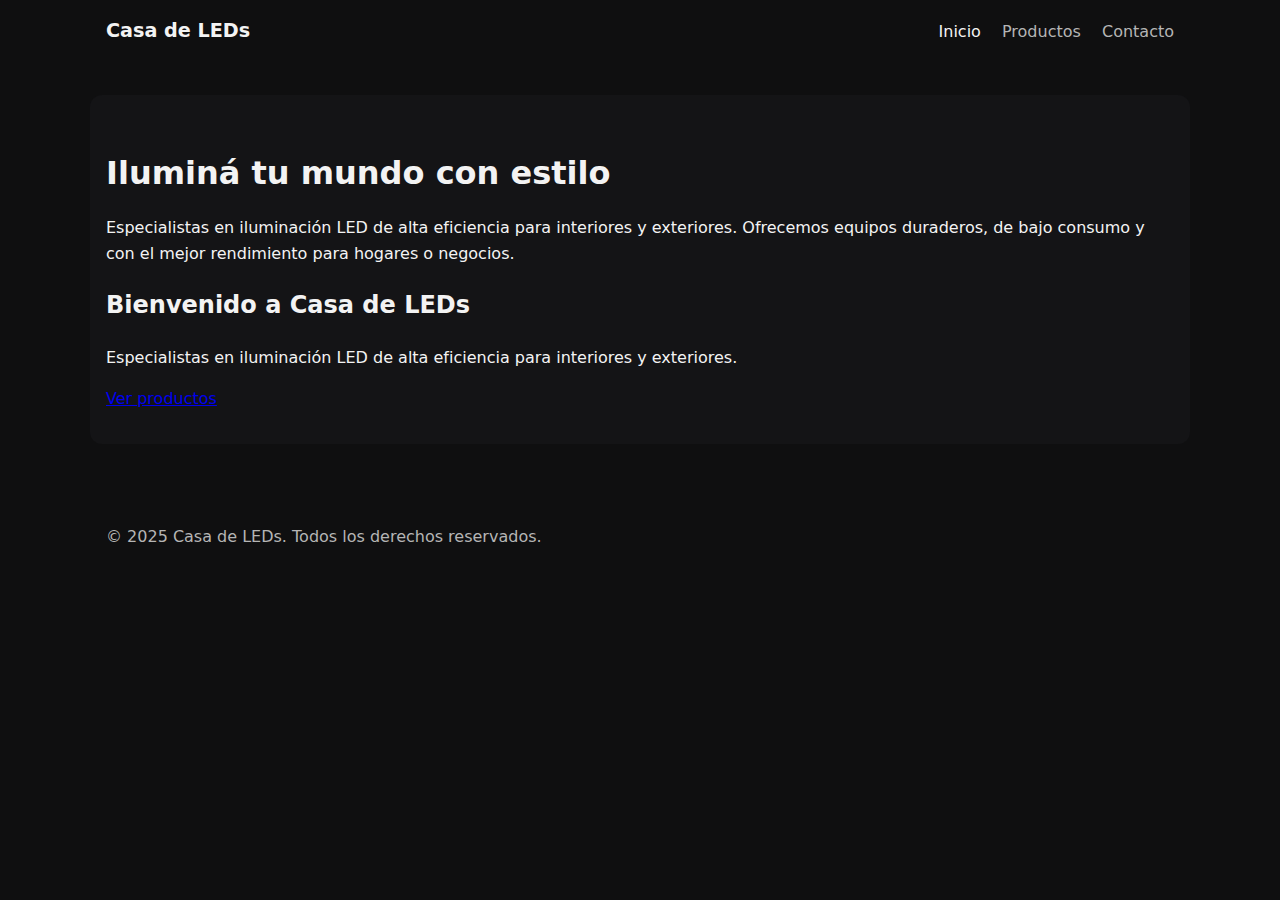
<file: index.html>
<!DOCTYPE html>
<html lang="es">
<head>
  <meta charset="UTF-8">
  <meta name="viewport" content="width=device-width, initial-scale=1.0" />
  <title>Casa de LEDs | Inicio </title>
  <link rel="stylesheet" href="assets/css/style.css">
</head>
<body>
 <header class="nav">
  <a class="logo" href="index.html">Casa de LEDs</a>
  <nav class="menu" aria-label="Navegación principal">
    <a href="index.html" class="menu__link is-active">Inicio</a>
    <a href="productos.html" class="menu__link">Productos</a>
    <a href="contacto.html" class="menu__link">Contacto</a>
  </nav>
 </header>

  
  <main>
    <section class="hero" id="hero">
      <div class="hero__contenido">
        <h1>Iluminá tu mundo con estilo</h1>
        <p>Especialistas en iluminación LED de alta eficiencia para interiores y exteriores. Ofrecemos equipos duraderos, de bajo consumo y con el mejor rendimiento para hogares o negocios.</p>


      <h2>Bienvenido a Casa de LEDs</h2>
      <p>Especialistas en iluminación LED de alta eficiencia para interiores y exteriores.</p>
      <a class="boton" href="productos.html">Ver productos</a>
    </section>
  </main>

  <footer>
    <p>&copy; 2025 Casa de LEDs. Todos los derechos reservados.</p>
  </footer>
</body>
</html>
</file>
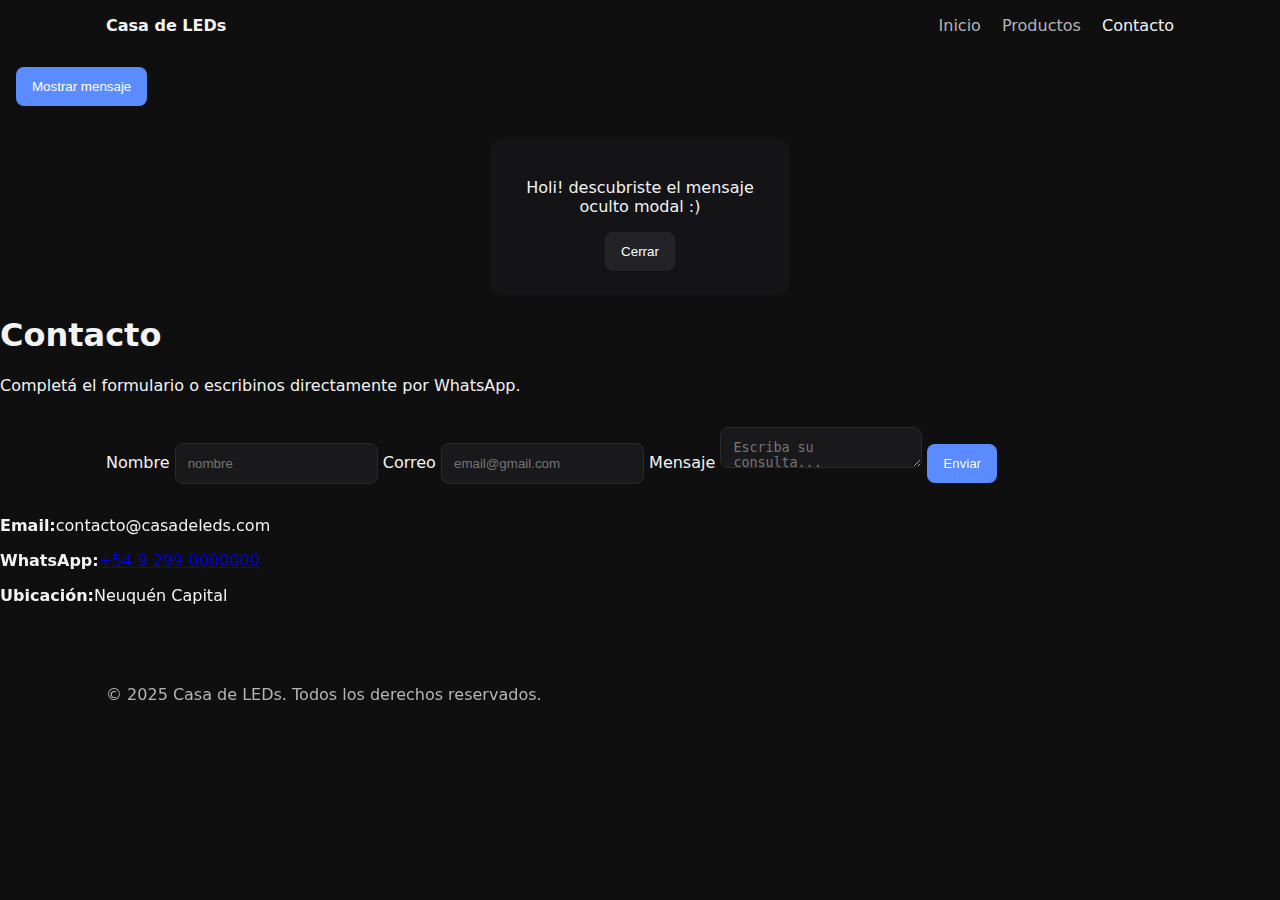
<file: contacto.html>
<!DOCTYPE html>
<html lang="es">
<head>
  <meta charset="UTF-8">
  <meta name="viewport" content="width=device-width, initial-scale=1.0">
  <title>Casa de LEDs | Contacto</title>
  <link rel="stylesheet" href="assets/style.css">
</head>

<body>
  <header class="nav">
    <a class="logo" href="index.html">Casa de LEDs</a>
    <nav class="menu">
        <a href="index.html" class="menu__link">Inicio</a>
        <a href="productos.html" class="menu__link">Productos</a>
        <a href="contacto.html" class="menu__link is-active">Contacto</a>
    </nav>
  </header>
 <!--boton mas modal TP7-->
  <button id="btn-modal" class="btn btn--primario" style="margin: 1rem;">
  Mostrar mensaje
</button>

<div id="modal" class="oculto" 
     style="
        background:#141416;
        padding:1.5rem;
        border-radius:12px;
        max-width:300px;
        margin:1rem auto;
        text-align:center;
     ">
    <p>Holi! descubriste el mensaje oculto modal :)</p>
    <button id="cerrar-modal" class="btn btn--secundario">Cerrar</button>
</div>

  <main>

    <section class="contacto-page">
      <h1 class="titulo-pagina">Contacto</h1>
      <p class="subtitulo">Completá el formulario o escribinos directamente por WhatsApp.</p>
    </section>

    <section class="formulario-contacto">
      <form action="#" method="post" class="form">

        <label for="nombre">Nombre</label>
        <input type="text" id="nombre" name="nombre" required placeholder="nombre">

        <label for="email">Correo</label>
        <input type="email" id="email" name="email" required placeholder="email@gmail.com">

        <label for="mensaje">Mensaje</label>
        <textarea id="mensaje" name="mensaje" rows="1" required placeholder="Escriba su consulta..."></textarea>

        <button type="submit" class="btn btn--primario">Enviar</button>
      </form>

      <div class="info-contacto">
        <p><strong>Email:</strong>contacto@casadeleds.com</p>
        <p><strong>WhatsApp:</strong><a href="https://wa.me/+5492990000000" target="_blank">+54 9 299 0000000</a></p>
        <p><strong>Ubicación:</strong>Neuquén Capital</p>
      </div>
    </section>

  <footer>
    <p>&copy; 2025 Casa de LEDs. Todos los derechos reservados.</p>
  </footer>

  <script src="assets/js/script.js"></script> <!--script TP7-->
</body>
</html>
</file>
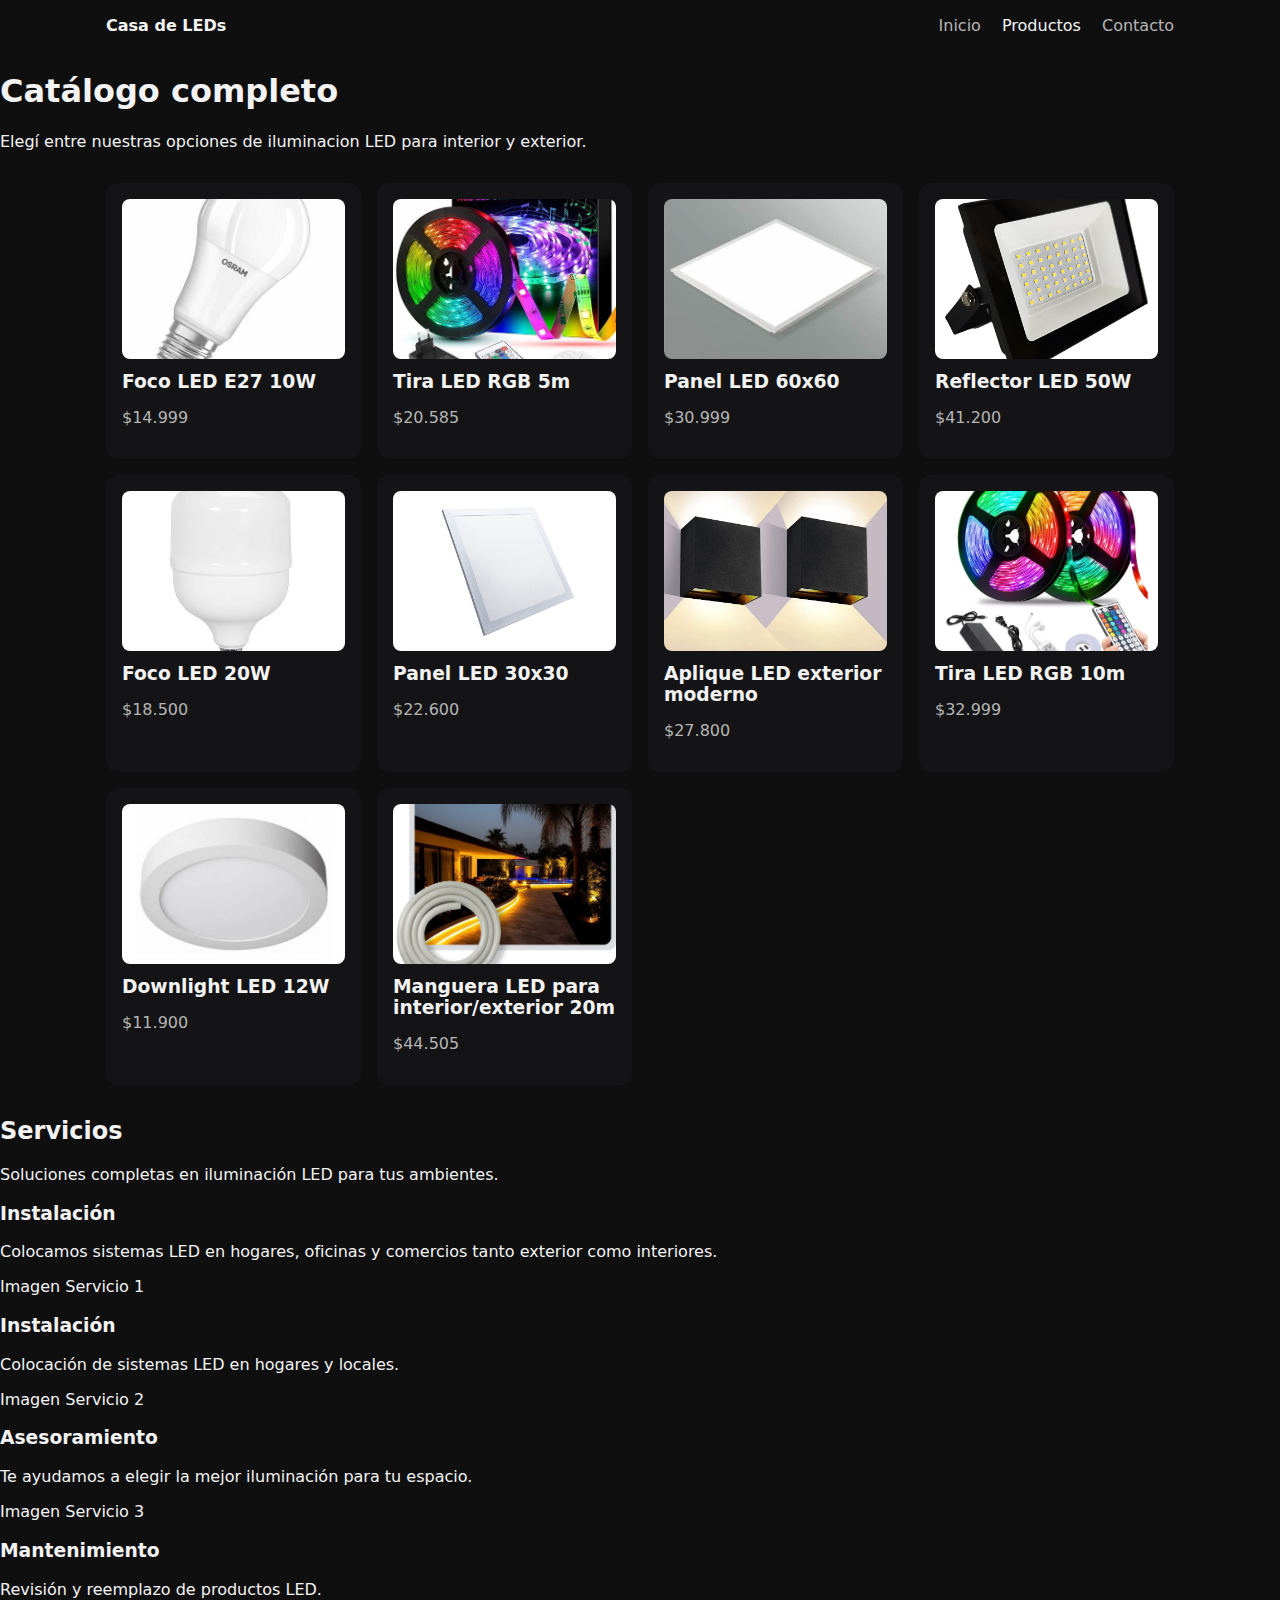
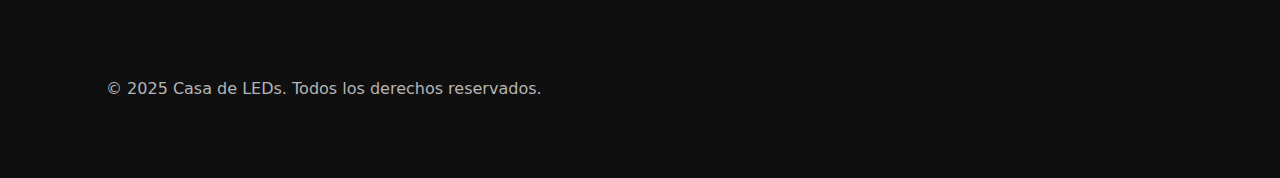
<file: productos.html>
<!DOCTYPE html>
<html lang="es">
<head>
  <meta charset="UTF-8">
  <meta name="viewport" content="width=device-width, initial-scale=1.0">
  <title>Casa de LEDs | Productos</title>
  <link rel="stylesheet" href="assets/style.css">
</head>
<body>
  <header class="nav">
    <a class="logo" href="index.html">Casa de LEDs</a>
    <nav class="menu">
       <a href="index.html" class="menu__link">Inicio</a>
      <a href="productos.html" class="menu__link is-active">Productos</a>
      <a href="contacto.html" class="menu__link">Contacto</a>
    </nav>
  </header>

  <main>
    <section class="productos-page">
      <h1 class="titulo-pagina">Catálogo completo</h1>
      <p class="subtitulo">
        Elegí entre nuestras opciones de iluminacion LED para interior y exterior.
      </p>

     <div class="grid-productos">

      <!-- producto/imagen 1-->
       <article class="card">
        <img src="assets/images/focoledE27.jpeg" alt="focoledE27">
        <h3 class="producto__titulo">Foco LED E27 10W</h3>
        <p class="producto__precio">$14.999</p>
       </article>

      <!--producto/imagen 2-->
      <article class="card">
        <img src="assets/images/tiraLED5m.jpeg" alt="Tira LED RGB 5m">
        <h3 class="producto__titulo">Tira LED RGB 5m</h3>
        <p class="producto__precio">$20.585</p>
      </article>

      <!--producto/imagen 3-->
      <article class="card">
        <img src="assets/images/panelLED60x60.jpeg" alt="Panel LED 60x60">
        <h3 class="producto__titulo">Panel LED 60x60</h3>
        <p class="producto__precio"> $30.999</p>
      </article>

      <!--producto imagen 4-->
      <article class="card">
        <img src="assets/images/reflectorLED50W.jpg" alt="Reflector LED 50W">
        <h3 class="producto__titulo">Reflector LED 50W</h3>
        <p class="producto__precio">$41.200</p>
      </article>

     <!--producto imagen 5-->
      <article class="card">
        <img src="assets/images/foco20W.jpg" alt="Foco LED 20W">
        <h3 class="producto__titulo">Foco LED 20W</h3>
        <p class="producto__precio">$18.500</p>
      </article>

      <!--producto 6-->
      <article class="card">
        <img src="assets/images/panelLED30x3018W.jpg" alt="Panel LED 30x30">
        <h3 class="producto__titulo">Panel LED 30x30</h3>
        <p class="producto__precio">$22.600</p>
      </article>

      <!--producto 7-->
      <article class="card">
        <img src="assets/images/apliqueLEDExteriorNegroModerno.jpg" alt="Aplique LED exterior moderno">
        <h3 class="producto__titulo">Aplique LED exterior moderno</h3>
        <p class="producto__precio">$27.800</p>
      </article>

      <!--producto 8-->
      <article class="card">
        <img src="assets/images/tiraLED10metros.jpg" alt="Tira LED RGB 10m">
        <h3 class="producto__titulo">Tira LED RGB 10m</h3>
        <p class="producto__precio">$32.999</p>
      </article>

       <!--producto 9-->
        <article class="card">
          <img src="assets/images/downlightLED12WredondoBlanco.jpg" alt="Downlight LED redondo 12W">
          <h3 class="producto__titulo">Downlight LED 12W</h3>
          <p class="producto__precio">$11.900</p>
        </article>

        <!--producto 10-->
        <article class="card">
          <img src="assets/images/manguera-tuboLED.jpg" alt="manguera-tuboLED">
          <h3 class="producto__titulo">Manguera LED para interior/exterior 20m</h3>
          <p class="producto__precio">$44.505</p>
        </article>

     </div>
      
    </section>

    <section class="servicios-productos">
      <h2>Servicios</h2>
      <p class="subtitulo">Soluciones completas en iluminación LED para tus ambientes.</p>

      <div class="grid-servicios">
        <article class="service-card">
          <h3>Instalación</h3>
          <p>Colocamos sistemas LED en hogares, oficinas y comercios tanto exterior como interiores.</p>
        </article>
      </div>
      
      
          <div class="img-placeholder">Imagen Servicio 1</div>
          <h3>Instalación</h3>
          <p>Colocación de sistemas LED en hogares y locales.</p>
        </div>
        <div class="service">
          <div class="img-placeholder">Imagen Servicio 2</div>
          <h3>Asesoramiento</h3>
          <p>Te ayudamos a elegir la mejor iluminación para tu espacio.</p>
        </div>
        <div class="service">
          <div class="img-placeholder">Imagen Servicio 3</div>
          <h3>Mantenimiento</h3>
          <p>Revisión y reemplazo de productos LED.</p>
        </div>
      </div>
    </section>
  </main>

  <footer>
    <p>&copy; 2025 Casa de LEDs. Todos los derechos reservados.</p>
  </footer>
</body>
</html>
</file>
<file: assets/css/style.css>
:root {
  --max: 1100px;
  --gap: 1rem;
  --bg: #0f0f10;
  --fg: #f3f3f3;
  --muted: #b5b5b5;
  --brand: #5b8cff;
}

* { box-sizing: border-box; }

body {
  margin: 0;
  font-family: system-ui, Arial, sans-serif;
  background: var(--bg);
  color: var(--fg);
  line-height: 1.6;
}

.nav {
  max-width: var(--max);
  margin: 0 auto;
  padding: 1rem var(--gap);
  display: flex; 
  align-items: center; 
  justify-content: space-between;
}

.logo { 
  font-weight: 700; 
  text-decoration: none; 
  color: var(--fg);
  font-size: 1.2rem; }

.menu__link { 
  margin-left: 1rem; 
  text-decoration: none; 
  color: var(--muted);
  transition: color 0.2s ease; }

.menu__link.is-active, .menu__link:hover { 
  color: var(--fg); }

.hero {
  max-width: var(--max); 
  margin: 2rem auto; 
  padding: 2rem var(--gap);
  background: #141416;
   border-radius: 12px;
   display: flex;
   align-items: center;
   justify-content: space-between;
   gap: 2rem;
   flex-wrap: wrap;
}
.hero__contenido{
  flex: 1 1 400px;
}
.hero__contenido h1{
  margin-bottom: 1rem;
  font-size: 2rem;
}
.hero__img{
  flex: 1 1 350px;
  width: 100%;
  max-width: 420px; /*achico primera imagen*/
  border-radius: 12px;
  object-fit: cover;
  box-shadow: 0 4px 12px rgba(0,0,0,0.4);
  transition: transform 0.3s ease;
}
.hero__img:hover{
  transform: scale(1.03);
}

/*botones*/
.btn { 
  border: 0; 
  padding: .75rem 1rem; 
  border-radius: 8px; 
  cursor: pointer;
  font-weight: 500; }

.btn--primario { 
  background: var(--brand); 
  color: #fff; 
  text-decoration: none;
  display: inline-block; }

.btn--secundario { 
  background: #232327; 
  color: #fff; 
  text-decoration: none; 
  display: inline-block; }

  .destacados{
    max-width: var(--max);
    margin: 3rem auto;
    padding: 0 var(--gap);
  }

.grid-productos {
  display: grid; 
  gap: var(--gap);
  grid-template-columns: repeat(auto-fill, minmax(220px, 1fr));
}

.card {
  background: #141416; 
  border-radius: 12px; 
  overflow: hidden; 
  padding: 1rem;
  transition: transform 0.2s ease, box-shadow 0.2s ease;
}
.card:hover{
  transform: translateY(-4px);
  box-shadow: 0 4px 10px rgba(0,0,0,0.4);
}
.card img {
   width: 100%; 
   height: 160px; 
   object-fit: cover; 
   border-radius: 8px; }

.producto__titulo { 
  margin: .5rem 0;
  font-weight: 600; }

.producto__precio { 
  color: var(--muted); 
  font-size: 0.95rem;}

.form, .info{ 
  max-width: var(--max); 
  margin: 2rem auto; 
  padding: 0 var(--gap); }

.campo { 
  display: grid; 
  gap: .5rem; 
  margin-bottom: 1rem; }

input, textarea { 
  padding: .75rem; 
  border-radius: 8px; 
  border: 1px solid #2b2b2f; 
  background: #19191c; 
  color: #fff; }

footer { 
  max-width: var(--max); 
  margin: 3rem auto; 
  padding: 1rem var(--gap); 
  color: var(--muted); }

  /* agrego estilo de formulario e info de contacto */

  /* Sección principal de contacto */
.contacto-page {
  max-width: var(--max);
  margin: 2rem auto;
  text-align: center;
  padding: 0 var(--gap);
}

.contacto-page .titulo-pagina {
  font-size: 2rem;
  margin-bottom: .5rem;
}

.contacto-page .subtitulo {
  color: var(--muted);
  font-size: 1rem;
}

/* Parte general del formulario-info */

.formulario-contacto {
  max-width: var(--max);
  margin: 2rem auto 3rem auto;
  padding: 0 var(--gap);
  display: grid;
  gap: 2rem;
}


/* FORMULARIO  */
.form {
  background: #141416;
  padding: 1.5rem;
  border-radius: 12px;
  display: grid;
  gap: 1rem;
}

.form label {
  font-weight: 500;
  font-size: .95rem;
}

.form input,
.form textarea {
  width: 100%;
  padding: .75rem;
  border-radius: 8px;
  border: 1px solid #2b2b2f;
  background: #19191c;
  color: #fff;
  resize: none;
}


/* INFO DE CONTACTO */
.info-contacto {
  background: #141416;
  padding: 1.5rem;
  border-radius: 12px;
  color: var(--fg);
}

.info-contacto p {
  margin: .5rem 0;
}

.info-contacto a {
  color: var(--brand);
  text-decoration: none;
}

.info-contacto a:hover {
  text-decoration: underline;
}

/* Ajustes para que no quede todo apretado */
@media (min-width: 750px) {
  .formulario-contacto {
    grid-template-columns: 1fr 1fr;
    align-items: start;
  }
}
</file>
<file: assets/style.css>
:root {
  --max: 1100px;
  --gap: 1rem;
  --bg: #0f0f10;
  --fg: #f3f3f3;
  --muted: #b5b5b5;
  --brand: #5b8cff;
}

* { box-sizing: border-box; }
body {
  margin: 0;
  font-family: system-ui, Arial, sans-serif;
  background: var(--bg);
  color: var(--fg);
}

.nav {
  max-width: var(--max);
  margin: 0 auto;
  padding: 1rem var(--gap);
  display: flex; align-items: center; justify-content: space-between;
}
.logo { font-weight: 700; text-decoration: none; color: var(--fg); }
.menu__link { margin-left: 1rem; text-decoration: none; color: var(--muted); }
.menu__link.is-active, .menu__link:hover { color: var(--fg); }

.hero {
  max-width: var(--max); margin: 2rem auto; padding: 2rem var(--gap);
  background: #141416; border-radius: 12px;
}
.btn { border: 0; padding: .75rem 1rem; border-radius: 8px; cursor: pointer; }
.btn--primario { background: var(--brand); color: #fff; text-decoration: none; display: inline-block; }
.btn--secundario { background: #232327; color: #fff; text-decoration: none; display: inline-block; }

.grid-productos {
  max-width: var(--max); margin: 2rem auto; padding: 0 var(--gap);
  display: grid; gap: var(--gap);
  grid-template-columns: repeat(auto-fill, minmax(220px, 1fr));
}
.card {
  background: #141416; border-radius: 12px; overflow: hidden; padding: 1rem;
}
.card img { width: 100%; height: 160px; object-fit: cover; border-radius: 8px; }
.producto__titulo { margin: .5rem 0; }
.producto__precio { color: var(--muted); }

.form, .info, .destacados { max-width: var(--max); margin: 2rem auto; padding: 0 var(--gap); }
.campo { display: grid; gap: .5rem; margin-bottom: 1rem; }
input, textarea { padding: .75rem; border-radius: 8px; border: 1px solid #2b2b2f; background: #19191c; color: #fff; }

footer { max-width: var(--max); margin: 3rem auto; padding: 1rem var(--gap); color: var(--muted); }
</file>
